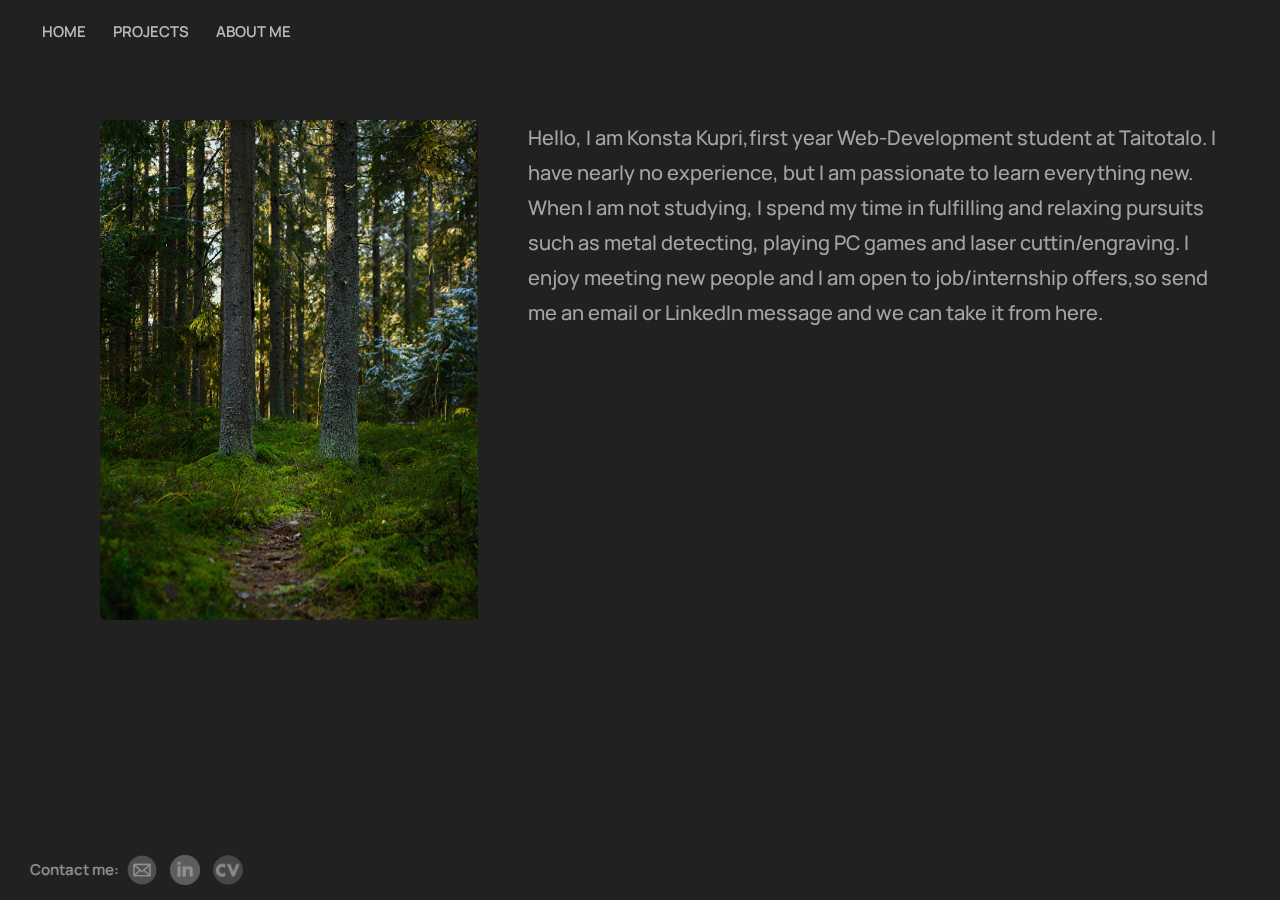
<file: aboutme.html>
<!DOCTYPE html>
<html lang="en">
<head>
    <meta name="aboutme" content="Skills,Info">
    <meta charset="UTF-8">
    <meta http-equiv="X-UA-Compatible" content="IE=edge">
    <meta name="viewport" content="width=device-width, initial-scale=1.0">
    <link rel="stylesheet" href="style.css">
    <link rel="preconnect" href="https://fonts.googleapis.com">
    <link rel="preconnect" href="https://fonts.gstatic.com" crossorigin>
    <link href="https://fonts.googleapis.com/css2?family=Manrope:wght@300&display=swap" rel="stylesheet">
    <title>About Me</title>
</head>
<body>
    <nav class="menu">      
        <a href="index.html">Home</a>
        <a href="projects.html">Projects</a>       
        <a href="aboutme.html">About Me</a>               
    </nav>
    <!--Text and Image-->
    <main >
        <section class="aboutme-section">
            <div class="about">
                <div class="about-img-container">
                    <img src="media/forest.jpg" class="about-img" alt="">                    
                </div>
                <p class="about-text">Hello, I am Konsta Kupri,first year Web-Development student at Taitotalo.
                    I have nearly no experience, but I am passionate to learn everything new. When I am not studying, 
                    I spend my time in fulfilling and relaxing pursuits such as metal detecting, playing PC games and laser cuttin/engraving.
                    I enjoy meeting new people and I am open to job/internship offers,so send me an email or LinkedIn message and we can take it from here.</p>
            </div>
        </section>
    </main>
<!--Hover on Linked In,CV, Email buttons.Download CV-->
    <footer class="foot">
        <p id="contact"><span> Contact me: </span>
            <a href="mailto:kupri.konsta@gmail.com"><img id="mail" src="media/mail.png" alt=""></a>
            <a href="https://www.linkedin.com/in/konsta-kupri/" target="_blank"><img id="linked" src="media/lin.png" alt=""></a>
            <a href="media/KonstaKupriCV_Eng.pdf" download><img id="cv" src="media/cvpng.png" alt="My CV"></a>
        </p>
    </footer>
</body>
</html>
</file>
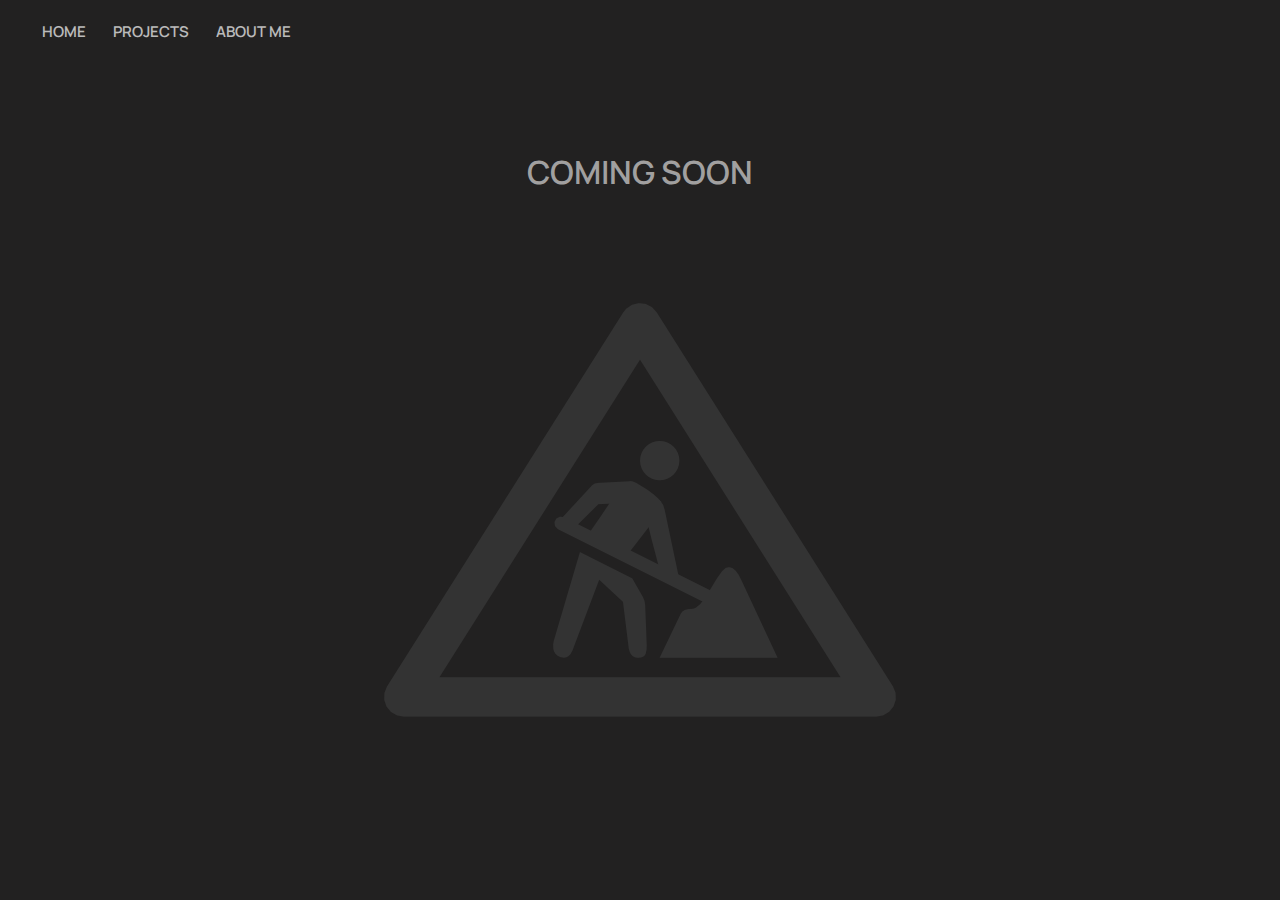
<file: projects.html>
<!DOCTYPE html>
<html lang="en">
<head>
    <meta name="projects" content="Web development projects">
    <meta charset="UTF-8">
    <meta http-equiv="X-UA-Compatible" content="IE=edge">
    <meta name="viewport" content="width=device-width, initial-scale=1.0">
    <link rel="stylesheet" href="style.css">
    <link rel="preconnect" href="https://fonts.googleapis.com">
    <link rel="preconnect" href="https://fonts.gstatic.com" crossorigin>
    <link href="https://fonts.googleapis.com/css2?family=Manrope:wght@300&display=swap" rel="stylesheet">
    <title>Projects</title>
</head>
<body>
    <!--Creating navigation menu-->
    <nav class="menu">      
        <a href="index.html">Home</a>
        <a href="projects.html">Projects</a>       
        <a href="aboutme.html">About Me</a>        
    </nav>
    <div>
        <h1 id="constr">Coming soon</h1>
        <img id="constr-img" src="media/underconst.png" alt="Under Construction Sign">
    </div>
</body>
</html>
</file>
<file: style.css>
/*Adding box sizing to the whole html*/

* {
    padding: 0;
    margin: 0;
    box-sizing: border-box;
}
/*Adding color and size to background throughout the website*/
body {
    width: 100%;
    max-width: 2000px;
    margin: auto;
    display: block;
    min-height: 100vh;
    background: rgb(34, 33, 33);
    font-family: 'Manrope', sans-serif;   
}
/*Nav fixed to left top position,no opacity*/
.menu {
    width: 100%;
    margin: 0;
    display: block;
    padding: 20px 30px;
    background-color: rgb(34, 33, 33);
    overflow: hidden;
    position: fixed;
    top: 0;
    left: 0;
    z-index: 9; 
    text-transform: uppercase;
}

.menu a {
    color: rgb(253, 253, 253);
    text-decoration: none;
    padding: 10px 12px;
    font-size: 15px;
    font-weight: 600;
    opacity: 0.7;
}
/*Some styling to the menu buttons*/
.menu a:hover {
    opacity: 0.6; 
}
/*position of home */
.home {
    width: 100%;
    height: 100vh;
    padding: 0 150px;
    display: flex;
    align-items: center;
    position: relative;
    top: 0;
    
}
.header {
    color: rgb(216, 212, 212);
    font-size: 120px;
    font-weight: 400;
}
.image {
    position: absolute;
    top: 0;
    right: 0;
    height: 100vh;
    width: 50%;
    object-fit: cover;
    opacity: 0.7;
}
/*Footer with all the buttons*/
.foot {
    width: 100%;
    margin: 0;
    display: block;
    padding: 10px 30px;
    background-color: rgb(34, 33, 33);
    overflow: hidden;
    position: fixed;
    bottom: 0;
    left: 0;
    z-index: 9; 
}

#contact {
    color:rgb(253, 253, 253);
    font-size: 15px;
    font-weight: 600;
    opacity: 0.5;
    text-align: left;
    display: block;
    margin: 0 auto;
    position: relative;  
}
#contact a:hover {
opacity: 0.6;
}

#mail, #linked, #cv {
    height: 30px;
    width: 30px;
    margin: 0 5px; 
}

.foot span {
    position: relative;
    bottom: 10px;
}

/*Here starts ABOUT ME section*/

.aboutme-section{
    width: 100%;
    min-height: 100vh;
    padding: 120px 100px 0;
    position: fixed;
    top: 0;  
}
.about{
    width: 100%;
    display: grid;
    grid-template-columns: 35% 65%;
    grid-gap: 50px;
}
.about-img-container{
    position: relative;
}

.about-img{
    width: 100%;
    height: 500px;
    object-fit: cover;
    border-radius: 5px;
    opacity: 0.9;
}

.about-text {
    color: rgb(253, 253, 253);
    opacity: 0.6;
    font-size: 20px;
    line-height: 35px;
    font-weight: 500;
}


/*UNDER CONSTRUCTION*/
#constr-img {
display: block;
margin-left: auto;
margin-right: auto;
margin-top: 200px;


}

#constr {
    position: relative;
    top: 150px;
    color: rgb(161, 160, 160);
    text-align: center;
    font-weight: 600;
    text-transform: uppercase;
}
</file>
